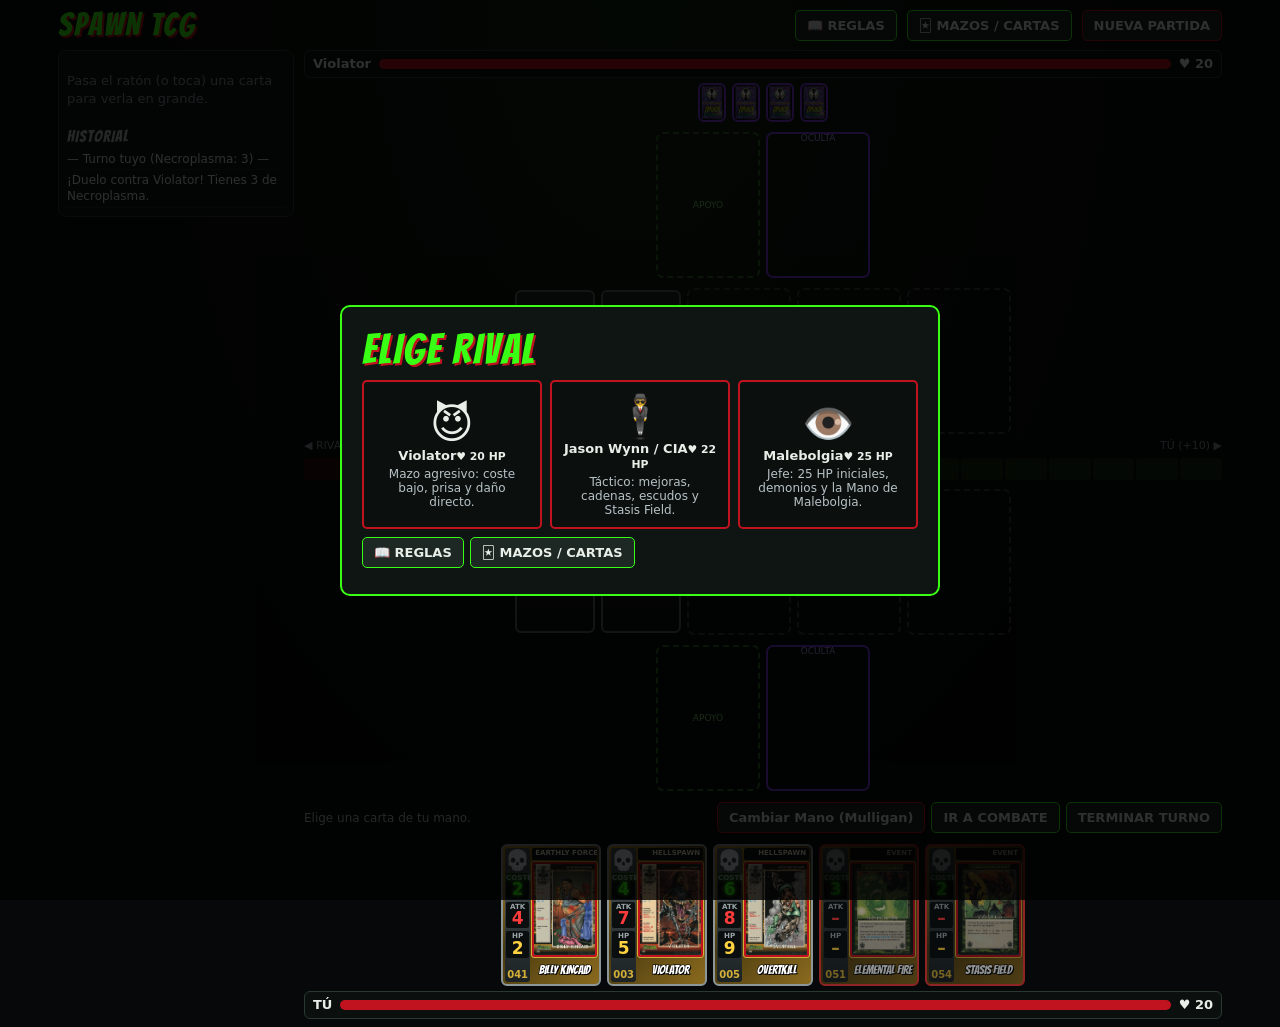
<file: index.html>
<!DOCTYPE html>
<html lang="es">
<head>
<meta charset="utf-8">
<meta name="viewport" content="width=device-width, initial-scale=1, viewport-fit=cover">
<title>SPAWN TCG: Necroplasma</title>
<link href="https://fonts.googleapis.com/css2?family=Bangers&display=swap" rel="stylesheet">
<link rel="stylesheet" href="styles.css">
</head>
<body>

<!-- Barra superior -->
<header class="top">
  <h1>SPAWN TCG</h1>
  <button id="btn-rules" type="button">📖 REGLAS</button>
  <button id="btn-bag" type="button">🃏 MAZOS / CARTAS</button>
  <button id="btn-new" type="button" class="red">NUEVA PARTIDA</button>
</header>

<div class="app">
  <!-- Panel lateral: carta ampliada, texto de efecto e historial -->
  <aside class="side"><div class="pan">
    <div class="zoom" id="zoom"></div>
    <div class="fx" id="zoom-fx" hidden></div>
    <h2>HISTORIAL</h2>
    <div class="log" id="log"></div>
  </div></aside>

  <!-- Tablero de duelo -->
  <main class="main" id="board">
    <div class="hp" id="e-hp" data-s="e" data-i="hp"></div>
    <div class="row" id="e-hand"></div>
    <div class="row fld" id="e-support"></div>
    <div class="row fld" id="e-field"></div>

    <div class="ml"><span>◀ RIVAL (-10)</span><b id="meter-label" style="color:#39ff14"></b><span>TÚ (+10) ▶</span></div>
    <div class="meter" id="meter"></div>

    <div class="row fld" id="p-field"></div>
    <div class="row fld" id="p-support"></div>
    <div class="ctl">
      <div class="hint" id="hint"></div>
      <button id="btn-play" type="button" hidden>JUGAR</button>
      <button id="btn-trap" type="button" hidden>COLOCAR OCULTA (1)</button>
      <button id="btn-mull" type="button" class="red" hidden>Cambiar Mano (Mulligan)</button>
      <button id="btn-combat" type="button">IR A COMBATE</button>
      <button id="btn-end" type="button">TERMINAR TURNO</button>
    </div>
    <div class="row hand" id="p-hand"></div>
    <div class="hp" id="p-hp" data-s="p" data-i="hp"></div>
  </main>
</div>

<!-- Menú principal: selector de jefes rivales -->
<div class="ov" id="ov-boss">
  <div class="mgr">
    <h1>ELIGE RIVAL</h1>
    <div class="bosses" id="boss-list"></div>
    <div class="ctl"><button id="btn-menu-rules" type="button">📖 REGLAS</button><button id="btn-menu-bag" type="button">🃏 MAZOS / CARTAS</button></div>
  </div>
</div>

<!-- Constructor de mazos e imágenes (vista Galería / vista Lista) -->
<div class="ov" id="ov-mgr" hidden>
  <div class="mgr mgrbox">
    <div class="mgh">
      <h2>TU MAZO · <span id="mgr-count">0/20</span> cartas · máx. 2 copias de cada una</h2>
      <div class="ctl">
        <button id="mgr-v-gal" type="button" class="vt on">🖼️ Vista Galería</button>
        <button id="mgr-v-list" type="button" class="vt">📋 Vista Lista</button>
        <button id="mgr-clear" type="button">Vaciar</button>
        <button id="mgr-def" type="button">Mazo por defecto</button>
      </div>
      <details class="imgs">
        <summary>🖼️ Imágenes por número de carta</summary>
        <p class="hint">Elige una carta y su imagen, o selecciona varios archivos llamados 001.jpg, 002.png… Se guardan en este navegador. En GitHub Pages también se cargan solas desde ./cartas/NNN.jpg (o .png).</p>
        <select id="mgr-card"></select>
        <div class="ctl"><input type="file" id="mgr-file" accept="image/*" multiple><button id="mgr-del" type="button">Quitar imagen de la carta elegida</button></div>
      </details>
    </div>
    <div class="mgbody" id="mgr-body">
      <div class="gal" id="mgr-gal"></div>
      <div class="lst" id="mgr-list" hidden></div>
    </div>
    <div class="mgf">
      <p class="hint" id="mgr-msg"></p>
      <div class="ctl">
        <button id="mgr-save" type="button">GUARDAR MAZO</button>
        <button id="mgr-save-new" type="button">GUARDAR Y NUEVA PARTIDA</button>
        <button id="mgr-close" type="button" class="red">CERRAR</button>
      </div>
    </div>
  </div>
</div>

<!-- Elegir mejora de C.I.A. Contact -->
<div class="ov" id="ov-ch" hidden>
  <div>
    <h2>C.I.A. Contact</h2><p>Elige la mejora:</p>
    <div class="ctl" style="justify-content:center">
      <button id="ch-atk" type="button">+3 ATK</button>
      <button id="ch-hp" type="button">+4 HP</button>
      <button id="ch-cancel" type="button" class="red">Cancelar</button>
    </div>
  </div>
</div>

<!-- Límite de mano -->
<div class="ov" id="ov-disc" hidden>
  <div class="mgr">
    <h2>LÍMITE DE MANO: 7</h2>
    <p>Descarta <span id="disc-n"></span> carta(s) a la Pila de KO:</p>
    <div class="row" id="disc-hand"></div>
    <div class="ctl"><button id="disc-cancel" type="button" class="red">Cancelar</button></div>
  </div>
</div>

<!-- Fin de partida -->
<div class="ov" id="ov-end" hidden>
  <div>
    <h1 id="end-title"></h1><p id="end-msg"></p>
    <button id="end-new" type="button">NUEVA PARTIDA</button>
  </div>
</div>

<!-- Reglas del juego (se cierra con CERRAR, Escape o clic fuera) -->
<div class="ov" id="ov-rules" hidden>
  <div class="mgr rules" role="dialog" aria-modal="true" aria-labelledby="rules-title">
    <h1 id="rules-title">📖 REGLAS</h1>

    <h3>1 · Objetivo y Medidor de Necroplasma</h3>
    <p>Reduce el HP del rival a 0 antes de que él lo haga contigo. Tú empiezas con 20 HP; los jefes tienen entre 20 y 25.</p>
    <p>El <b>Medidor de Necroplasma</b> es compartido y va de <b>-10 a +10</b>. En tu turno, el número del medidor (lado "TÚ") es el Necroplasma que tienes para gastar; en el turno del rival cuenta el lado "RIVAL".</p>
    <ul>
      <li>Cada carta que juegas cuesta su coste: el marcador se desplaza hacia el lado del rival.</li>
      <li>Si gastas más de lo que tienes y el marcador cruza al lado rival, <b>tu turno termina</b> y el rival empieza con el Necroplasma que quedó marcado.</li>
      <li>Si terminas tu turno por voluntad propia, el rival empieza con 3 de Necroplasma.</li>
    </ul>

    <h3>2 · Zonas del tablero</h3>
    <ul>
      <li><b>Frente (3 casillas):</b> solo para <b>Personajes</b>. Aquí atacan y se defienden.</li>
      <li><b>Fila trasera (2 ranuras):</b> una de <b>Apoyo</b> para tu Mejora Continua activa (su efecto dura mientras siga ahí; si juegas otra, reemplaza a la anterior) y una de <b>Trampa oculta</b>, boca abajo.</li>
      <li><b>Zona Central:</b> los <b>Eventos</b> son instantáneos: se muestran en el centro de la pantalla, hacen su efecto y van a la Pila de KO.</li>
      <li><b>Trampa oculta (coste 1):</b> puedes colocar un Evento boca abajo. Se activa cuando recibes un ataque directo o cuando el rival invoca un personaje de coste 5 o más.</li>
    </ul>

    <h3>3 · Turno, Mulligan y combate</h3>
    <ul>
      <li><b>Turno:</b> robas 1 carta → Fase Principal (juegas cartas, cambias de modo, colocas la oculta) → <b>IR A COMBATE</b> → <b>TERMINAR TURNO</b>. En combate ya no puedes jugar cartas.</li>
      <li><b>Mulligan:</b> al inicio de la partida, antes de jugar nada, puedes cambiar tu mano por 4 cartas nuevas.</li>
      <li><b>Mareo de Invocación:</b> un personaje que entra no puede atacar ese turno, salvo que tenga <b>Prisa</b>.</li>
      <li><b>Modo Ataque / Guardia:</b> cada personaje puede cambiar de modo una vez por turno. En Guardia no ataca, pero protege: mientras el rival tenga algún personaje en Guardia, no puedes atacar directamente a su HP.</li>
      <li><b>Combate:</b> atacante y defensor se hacen daño a la vez. Un ataque directo quita al rival HP igual al ATK del atacante.</li>
    </ul>

    <h3>4 · Límite de mano y mazo vacío</h3>
    <ul>
      <li><b>Límite de 7 cartas:</b> al terminar tu turno, si tienes más de 7, descartas hasta quedarte con 7 (van a la Pila de KO).</li>
      <li><b>Mazo vacío:</b> si debes robar y no quedan cartas, recibes <b>5 de daño</b> y tu Pila de KO se baraja para formar un mazo nuevo.</li>
    </ul>

    <div class="ctl"><button id="rules-close" type="button" class="red">CERRAR</button></div>
  </div>
</div>

<!-- Activación de Eventos/Trampas (estilo Yu-Gi-Oh!) -->
<div class="reveal" id="reveal" hidden><div class="rv"><div id="reveal-card"></div><b id="reveal-who"></b></div></div>

<script src="cards.js"></script>
<script src="game.js"></script>
</body>
</html>
</file>
<file: styles.css>
/* SPAWN TCG: Necroplasma · estilos (tablero, cartas estilo 1995, animaciones de combate, responsividad) */
:root{color-scheme:dark;--g:#39ff14;--r:#c1121f;--m:#8a9a9e;--tx:#e8efe9;--cw:clamp(66px,9vw,100px);box-sizing:border-box;padding-top:env(safe-area-inset-top,0px);padding-bottom:env(safe-area-inset-bottom,0px)}
html{scroll-padding-top:env(safe-area-inset-top,0px)}
*{box-sizing:border-box}
body{margin:0;background:radial-gradient(ellipse at top,#10230f,#06080a 62%);color:var(--tx);font:13px/1.35 system-ui,sans-serif;min-height:100vh}
.app{max-width:1180px;margin:0 auto;padding:8px;display:grid;grid-template-columns:236px 1fr;gap:10px}
@media(max-width:820px){.app{grid-template-columns:1fr}.side{order:2}}
.pan{background:#0f1512;border:1px solid #2a3a30;border-radius:8px;padding:8px}
h1{font:400 32px Bangers,Impact,sans-serif;letter-spacing:2px;margin:0 0 6px;color:var(--g);text-shadow:2px 2px 0 var(--r)}
h2{font:400 16px Bangers,Impact,sans-serif;letter-spacing:1px;margin:8px 0 4px;color:#b8c2c6}
.row{display:flex;gap:6px;align-items:center;justify-content:center;overflow-x:auto;padding:5px 3px}
.slot{width:calc(var(--cw) + 4px);height:calc(var(--cw)*1.42 + 4px);border:2px dashed #34423a;border-radius:7px;flex:none}
.slot.glow{border-color:var(--g);box-shadow:0 0 12px 2px var(--g)}
.slot.rdyc{border:2px solid var(--r);box-shadow:0 0 12px 2px var(--r)}
.slot.sel{border:2px solid #fff;box-shadow:0 0 12px 2px #fff}
.pile{width:calc(var(--cw)*.8);height:calc(var(--cw)*1.42);flex:none;border:2px solid #5b676b;border-radius:6px;background:linear-gradient(#222b29,#0b0f0e);display:flex;flex-direction:column;align-items:center;justify-content:center;text-align:center;font-size:10px;color:var(--m);padding:2px}
.pile b{font-size:20px;color:var(--tx)}
.card{position:relative;width:var(--cw);height:calc(var(--cw)*1.42);border:2px solid #8d979a;border-radius:6px;background:linear-gradient(135deg,#b08a2a,#4a3a10 45%,#8a6a1e);display:flex;gap:2px;padding:2px;font-size:calc(var(--cw)*.1);line-height:1.1;flex:none;cursor:pointer;transition:transform .12s;overflow:hidden}
.card.m{border-color:var(--g)}.card.e{border-color:#ff3b3b}
.lc{width:28%;display:flex;flex-direction:column;align-items:center;gap:calc(var(--cw)*.03);padding:2px 1px;background:linear-gradient(#4b5558,#1c2224);border-radius:3px;min-width:0}
.sk{font-size:calc(var(--cw)*.2);line-height:1}
.sv{width:100%;text-align:center;font:700 calc(var(--cw)*.17)/1 system-ui;background:#0b0e0f;border-radius:2px;padding:1px 0}
.sv small{display:block;font-size:.42em;color:#9aa5a8}
.sv.g{color:var(--g);text-shadow:0 0 4px var(--g)}.sv.r{color:#ff3b3b}.sv.y{color:#ffd23f}
.no{margin-top:auto;font:700 calc(var(--cw)*.1) system-ui;color:#d4af37}
.rc{width:72%;display:flex;flex-direction:column;gap:2px;min-width:0}
.fc{font:700 calc(var(--cw)*.07)/1.1 system-ui;text-align:right;color:#f1e9c9;text-transform:uppercase;background:#0b0e0f;padding:2px 3px;border-radius:2px;white-space:nowrap;overflow:hidden}
.fr{flex:1;min-height:0;border:2px solid #c1121f;outline:1px solid #d4af37;border-radius:2px;overflow:hidden;background:#0a0d0b}
.fr img,.fr svg{width:100%;height:100%;object-fit:cover;display:block}
.nm{font:400 calc(var(--cw)*.115)/1 Bangers,Impact,sans-serif;text-transform:uppercase;text-align:center;color:#fff;-webkit-text-stroke:calc(var(--cw)*.012) #000;paint-order:stroke fill;text-shadow:1px 1px 0 #000;min-height:2em;display:grid;place-items:center;overflow:hidden}
.zoom{--cw:190px;display:flex;justify-content:center}
.fx{margin-top:8px;padding:8px;border:1px solid #5b676b;border-radius:6px;background:#0b100e}.fx p{margin:4px 0 0}
.bd{position:absolute;right:3px;top:3px;font-size:1.3em;z-index:3}
select,textarea{background:#0b100e;color:var(--tx);border:1px solid #2a3a30;border-radius:5px;padding:6px;font:inherit;width:100%}
.ov>div.mgr{max-width:600px;width:calc(100% - 24px);max-height:90vh;overflow:auto;text-align:left}
.back{background:url("./cartas/back.jpg") center/cover no-repeat,linear-gradient(135deg,#2a1050,#0b0614);border-color:#7c3aed;cursor:default}
.hand .card:hover{transform:translateY(-8px)}
.card.sel{transform:translateY(-12px);box-shadow:0 0 14px 3px #fff}
.card.dim{opacity:.55}
.meter{display:flex;gap:2px;margin:4px 0}
.meter i{flex:1;height:22px;border-radius:3px;background:#1a211e;font:10px/22px system-ui;text-align:center;color:#6a7a70;font-style:normal}
.meter .n{background:#2a0b0e}.meter .p{background:#0f2a12}
.meter .on{background:var(--g);color:#000;font-weight:700;box-shadow:0 0 10px var(--g)}
.ml{display:flex;justify-content:space-between;font-size:11px;color:var(--m)}
.hp{display:flex;align-items:center;gap:8px;padding:4px 8px;border:1px solid #2a3a30;border-radius:6px;background:#0b100e}
.hp.glow{border-color:var(--g);box-shadow:0 0 10px var(--g);cursor:pointer}
.bar{flex:1;height:10px;background:#2a0b0e;border-radius:5px;overflow:hidden}.bar div{height:100%;background:var(--r);transition:width .3s}
.ctl{display:flex;gap:6px;flex-wrap:wrap;align-items:center;margin:6px 0}
button{font:700 13px system-ui;background:#1d2723;color:var(--tx);border:1px solid var(--g);border-radius:5px;padding:7px 11px;cursor:pointer}
button:focus-visible{outline:2px solid #fff}button:disabled{opacity:.4;cursor:default}button.red{border-color:var(--r)}
.hint{color:#b8c2c6;font-size:12px;flex:1;min-width:150px}
.log{max-height:210px;overflow:auto;font-size:12px}.log div{border-bottom:1px solid #1d2a22;padding:2px 0}
.ov{position:fixed;inset:0;background:#000c;display:grid;place-items:center;z-index:9}
.ov>div{background:#0f1512;border:2px solid var(--g);border-radius:10px;padding:20px;text-align:center;max-width:320px}
.ov h1{font-size:42px}
.top{max-width:1180px;margin:0 auto;padding:8px 8px 0;display:flex;gap:10px;align-items:center}.top h1{margin:0;flex:1}
.slot{position:relative}.row.fld{overflow:visible}
.slot.lungep .card{animation:lp .45s ease}.slot.lungee .card{animation:le .45s ease}
@keyframes lp{40%{transform:translateY(-26px) scale(1.06)}100%{transform:none}}
@keyframes le{40%{transform:translateY(26px) scale(1.06)}100%{transform:none}}
.slot.hit .card{animation:hf .5s ease}
@keyframes hf{20%,60%{filter:sepia(1) saturate(9) hue-rotate(-50deg) brightness(1.3);box-shadow:0 0 14px 4px #f00}}
.hp{position:relative}.hp.hit{animation:hf2 .5s}@keyframes hf2{20%,60%{background:#6a0a12}}
.fl{position:absolute;left:50%;top:25%;transform:translateX(-50%);font:400 26px Bangers,Impact,sans-serif;pointer-events:none;z-index:8;white-space:nowrap;text-shadow:2px 2px 0 #000;animation:fl 1s ease-out forwards}
.fl.r{color:#ff3b3b}.fl.g{color:var(--g)}.fl.b{color:#6fd3ff}
@keyframes fl{0%{opacity:0;transform:translate(-50%,10px) scale(.6)}15%{opacity:1;transform:translate(-50%,0) scale(1.3)}100%{opacity:0;transform:translate(-50%,-48px) scale(1)}}
.bosses{display:grid;grid-template-columns:repeat(auto-fit,minmax(150px,1fr));gap:8px;margin:8px 0}
.boss{border:2px solid var(--r);padding:10px;text-align:center;background:#0b100e}.boss:hover{border-color:var(--g);box-shadow:0 0 12px var(--g)}
.boss .bi{font-size:42px}.boss p{margin:4px 0 0;font:12px system-ui;color:#b8c2c6}
.card.guard{border-color:#6fd3ff;box-shadow:0 0 8px #6fd3ff}.card.tired{filter:saturate(.45)}
.md{position:absolute;left:3px;bottom:3px;font-size:1.3em;z-index:3}
.mbtn{position:absolute;left:50%;bottom:-8px;transform:translateX(-50%);z-index:5;font:700 10px system-ui;padding:3px 6px;white-space:nowrap;border-color:#6fd3ff}
.trapslot,.suppslot{display:grid;place-items:center}.trapslot{border:2px solid #7c3aed}.suppslot{border:2px dashed #2f6a22}
.trapslot .lbl,.suppslot .lbl{position:absolute;top:-1px;font:9px system-ui;color:#b9a3ff;z-index:2}.suppslot .lbl{top:50%;transform:translateY(-50%);color:#7dd96a}
.slot.buff .card{animation:bf .5s ease}@keyframes bf{20%,60%{filter:brightness(1.4) saturate(1.6);box-shadow:0 0 16px 5px var(--g)}}
.hp.buff{animation:hb .5s}@keyframes hb{20%,60%{background:#0f4a1a}}
@media(prefers-reduced-motion:reduce){.fl,.slot .card{animation-duration:.01s!important}}
.ep{position:absolute;right:3px;bottom:3px;z-index:3;font-size:1.2em}.eq{position:absolute;left:2px;top:2px;z-index:4;font-size:12px}
.reveal{position:fixed;inset:0;display:grid;place-items:center;z-index:20;pointer-events:none;background:radial-gradient(circle,#0006,#000b)}
.reveal .rv{--cw:min(46vw,220px);text-align:center;animation:rv 1.2s ease both}
.reveal .card{cursor:default;box-shadow:0 0 30px 10px var(--g),0 0 80px 24px #39ff1466;animation:rg .5s ease-in-out infinite alternate}
.reveal b{display:block;margin-top:10px;font:400 24px Bangers,Impact,sans-serif;letter-spacing:1px;color:#fff;text-shadow:2px 2px 0 var(--r)}
@keyframes rv{0%{opacity:0;transform:scale(.4) rotate(-6deg)}15%{opacity:1;transform:scale(1.08)}25%,85%{transform:scale(1)}100%{opacity:0;transform:scale(1.05)}}
@keyframes rg{to{box-shadow:0 0 44px 16px #fff,0 0 100px 30px var(--g)}}
@media(prefers-reduced-motion:reduce){.reveal .rv,.reveal .card{animation:none!important}}
[hidden]{display:none!important}
</file>
